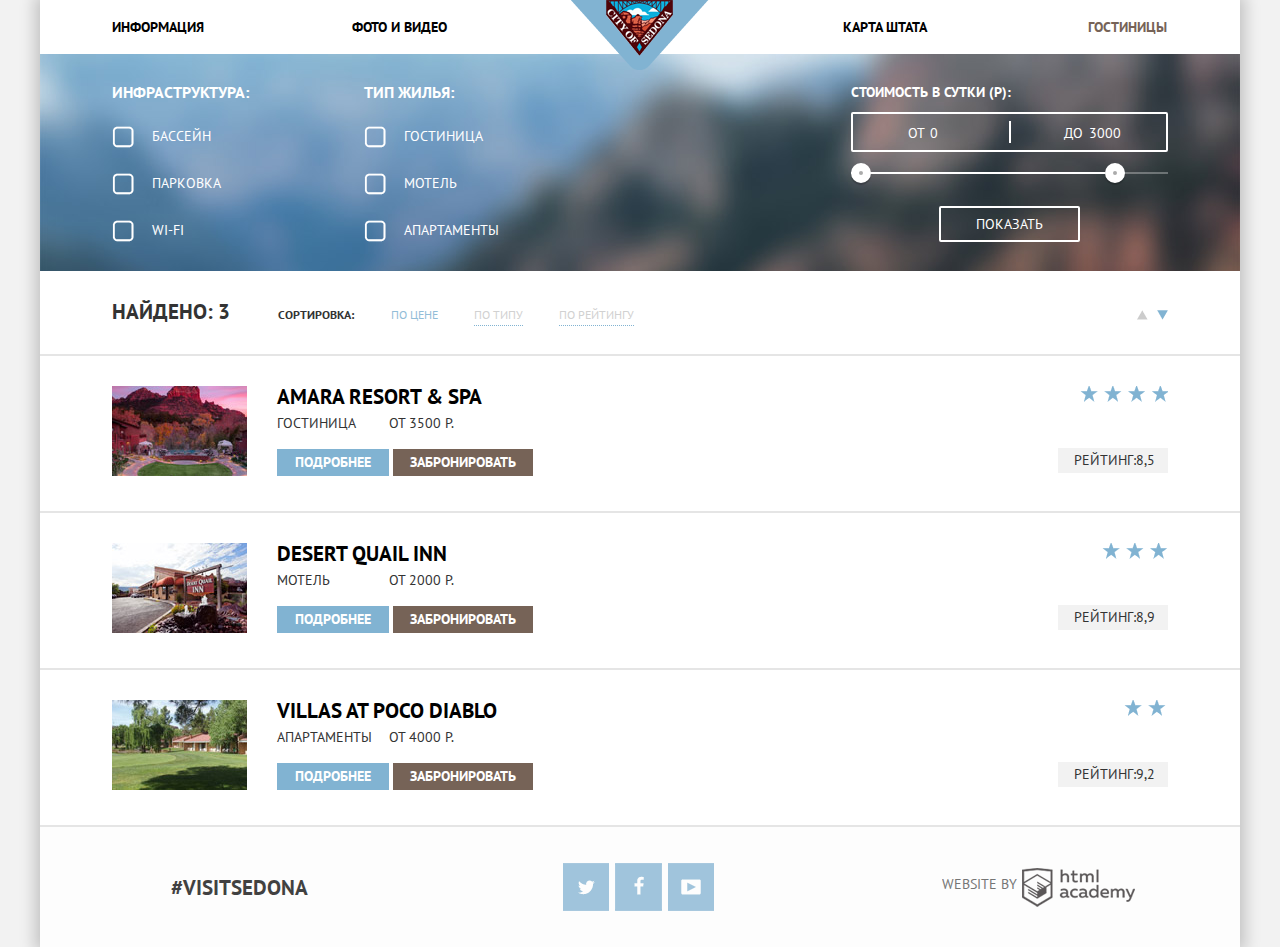
<file: hotels.html>
<!DOCTYPE html>
<html>
  <head>
    <meta http-equiv="Content-Type" content="text/html; charset=utf-8">
    <title>Sedona hotels</title>
    <link href="https://fonts.googleapis.com/css?family=PT+Sans:400,400italic,700&subset=latin,cyrillic" rel="stylesheet" type="text/css">
    <link rel="stylesheet" href="css/normalize.css">
    <link rel="stylesheet" href="css/style.min.css">
  </head>
  <body>
    <header class="header">
      <nav class="header-navigation clearfix">
        <ul>
          <li class="">
            <a href="#">Информация</a>
          </li>
          <li class="">
            <a href="#">Фото и видео</a>
          </li>
          <li class="">
            <a href="#">Карта штата</a>
          </li>
          <li class="active">
            <a href="#">Гостиницы</a>
          </li>
        </ul>
        <a class="sedona-logo" href="index.html"><img width="138" height="70" src="img/sedona-logo.png" alt="Логотип сайта"></a>
      </nav>
    </header>
    <main class="hotels-content">
      <div class="hotels-search-content ">
        <form class="clearfix">
          <div class="hotels-search-params left">
            <div class="hotels-search-list left">
              <b>Инфраструктура:</b>
              <ul>
                <li><input id="pool" type="checkbox"><label for="pool">Бассейн</label></li>
                <li><input id="parking" type="checkbox"><label for="parking">Парковка</label></li>
                <li><input id="wifi" type="checkbox"><label for="wifi">Wi-fi</label></li>
              </ul>
            </div>
            <div class="hotels-search-list left">
              <b>Тип жилья:</b>
              <ul>
                <li><input id="hotel" type="checkbox"><label for="hotel">Гостиница</label></li>
                <li><input id="motel" type="checkbox"><label for="motel">Мотель</label></li>
                <li><input id="apart" type="checkbox"><label for="apart">Апартаменты</label></li>
              </ul>
            </div>
          </div>
          <div class="price-filter right">
            <b>Стоимость в сутки (р):</b>
            <div class="price-controls">
              <label class="min-price">от <input type="text" name="min-price" value="0"></label>
              <label class="max-price">до <input type="text" name="max-price" value="3000"></label>
            </div>
            <div class="range-controls">
              <div class="scale">
              <div class="bar"></div>
              </div>
              <div class="range-toggle range-toggle-min"></div>
              <div class="range-toggle range-toggle-max"></div>
            </div>
            <button class="search-hotels-btn" type="submit">Показать</button>
          </div>
        </form>
      </div>
      <div class="hotels-search-result">
        <div class="result-sort clearfix">
          <div class="hotels-search-found left">Найдено: 3</div>
          <div class="hotels-search-count left">Сортировка:</div>
          <ul class="hotels-navigation left">
            <li class="hotels-search-sort active text "><a href="#">По цене</a></li>
            <li class="hotels-search-sort text"><a href="#">По типу</a></li>
            <li class="hotels-search-sort text"><a href="#">По рейтингу</a></li>
          </ul>
          <ul class="right">
            <li class="hotels-search-sort arrowasc"><a href="#"></a></li>
            <li class="hotels-search-sort arrowdesc active"><a href="#"></a></li>
          </ul>
        </div>
        <div class="hotels-search-place clearfix">
          <div class="search-place-left left clearfix">
            <div class="search-place-photo left"><img width="135" height="90" src="img/amara-resort.jpg" alt="Фотография отеля"></div>
            <div class="search-place-info left">
              <a href="#" class="hotel-name">Amara resort & spa</a>
              <div class="hotel-info">
                <div class="hotel-type ">гостиница</div>
                <div class="hotel-price ">от 3500 р.</div>
              </div>
              <a href="#" class="button more">Подробнее</a>
              <a href="#" class="button order">Забронировать</a>
            </div>
          </div>
          <div class="search-place-right right ">
            <div class="hotel-stars four"></div>
            <div class="hotel-rating">Рейтинг:8,5</div>
          </div>
        </div>
        <div class="hotels-search-place clearfix">
          <div class="search-place-left left clearfix">
            <div class="search-place-photo left"><img width="135" height="90" src="img/desert-quali.jpg" alt="Фотография отеля"></div>
            <div class="search-place-info left">
              <a href="#" class="hotel-name">Desert quail inn</a>
              <div class="hotel-info">
                <div class="hotel-type">мотель</div>
                <div class="hotel-price">от 2000 р.</div>
              </div>
              <a href="#" class="button more">Подробнее</a>
              <a href="#" class="button order">Забронировать</a>
            </div>
          </div>
          <div class="search-place-right right">
            <div class="hotel-stars two"></div>
            <div class="hotel-rating">Рейтинг:8,9</div>
          </div>
        </div>
        <div class="hotels-search-place clearfix">
          <div class="search-place-left clearfix left">
            <div class="search-place-photo left"><img width="135" height="90" src="img/villas-at-poco.jpg" alt="Фотография отеля"></div>
            <div class="search-place-info left">
              <a href="#"class="hotel-name">Villas at poco diablo</a>
              <div class="hotel-info">
                <div class="hotel-type">Апартаменты</div>
                <div class="hotel-price">от 4000 р.</div>
              </div>
              <a href="#" class="button more">Подробнее</a>
              <a href="#" class="button order">Забронировать</a>
            </div>
          </div>
          <div class="search-place-right right">
            <div class="hotel-stars three"></div>
            <div class="hotel-rating">Рейтинг:9,2</div>
          </div>
        </div>
      </div>
      
    </main>
    <footer class="footer hotels">
      <div class="footer-container clearfix">
        <section class="footer-hashtags left">
          <a target="_blank" href="https://twitter.com/search?q=visitsedona">#visitsedona</a>
        </section>
        <section class="footer-social left">
          <a class="social-btn social-btn-tw " target="_blank" href="#"></a>
          <a class="social-btn social-btn-fb " target="_blank" href="#"></a>
          <a class="social-btn social-btn-yt " target="_blank" href="#"></a>
        </section>
        <section class="footer-copyright left">
          <div class="copyright-content clearfix">
            <div class="left cop-text">website by</div>
            <a class="left academy-logo" target="_blank" href="https://htmlacademy.ru"></a>
          </div>
        </section>
      </div>
    </footer>
  </body>
</html>
</file>
<file: css/style.min.css>
.header-navigation li,.search-opener{vertical-align:middle;text-decoration:none}.add-adult:active,.add-adult:focus,.add-child:focus,.remove-adult:focus,.remove-child:focus,.search-hotels-btn,button:focus,input:focus,textarea:focus{outline:0}.google-map{width:100%;height:595px;background-color:#CCC;background-image:url(../img/map.jpg);background-position:center center}body{background-color:#f2f2f2;min-width:768px;max-width:1200px;font-family:"PT Sans",Arial,sans-serif;font-size:14px;line-height:21px;text-transform:uppercase;color:#333;font-weight:400;margin:auto;box-shadow:0 0 15px 5px rgba(0,1,1,.2)}.header{margin:0 auto;width:100%;background-color:#fff}.header-navigation{text-transform:capitalize;position:relative}.header-navigation ul{padding:0 6%;margin:0;list-style:none;font-size:0;box-sizing:border-box}.header-navigation a{text-transform:uppercase;text-decoration:none;color:#000}.header-navigation a:hover{color:#81b3d2}.header-navigation a:active{color:#b2b2b2}.header-navigation li.active a{color:#766357}.header-navigation li.active a:hover{color:#604e43}.header-navigation li.active a:active{color:#e1ddda}.header-navigation li{display:inline-block;box-sizing:border-box;color:#000;width:22.7272%;height:54px;line-height:54px;list-style:none;text-align:center;font-size:14px;font-weight:700}.header-navigation li:nth-child(2){margin-right:9%}.header-navigation li:nth-child(1),.header-navigation li:nth-child(2){text-align:left}.header-navigation li:nth-child(3),.header-navigation li:nth-child(4){text-align:right}.sedona-logo{width:138px;position:absolute;top:0;margin-left:auto;margin-right:auto;left:0;right:0}.intro{width:100%;height:490px;padding-top:20px;background-color:#d4e4ee;background-image:url(../img/intro-background.jpg);background-size:cover;background-position:center top;margin-bottom:60px}.main-feature.white,main{background-color:#fff}.intro:before{content:"";display:block;position:relative;top:433px;width:100%;height:57px;background-repeat:no-repeat;background-image:url(../img/intro-shape.png);background-position:center bottom;background-size:100% auto}.main-feature.white.burger:before,.main-feature.white.house:before,.main-feature.white.picture:before{margin:60px auto 25px;background-image:url(../img/sprite.png);height:76px;display:block;content:""}.main-feature{box-sizing:border-box;width:33.333333%;text-align:center;padding-left:6%;padding-right:6%}.main-feature.blue.city,.main-feature.white{padding-left:5%;padding-right:5%}.main-feature.blue,.main-feature.grey{min-height:254px}.main-feature.white{min-height:330px;color:#000}.main-feature.white.burger:before{width:74px;background-position:-164px -200px}.main-feature.white.picture:before{width:64px;background-position:-272px -200px}.main-feature.white.house:before{width:75px;background-position:-17px -310px}.main-feature.white b{display:block;font-size:21px;line-height:20px;font-weight:700;margin-bottom:25px}.main-feature.blue{box-sizing:border-box;background-color:#81b3d2;color:#fff;padding-top:50px;padding-bottom:30px;text-align:center}.main-feature.blue b,.main-feature.grey b{display:block;width:155px;margin:0 auto;font-weight:700;font-size:21px;line-height:21px}.main-feature.blue div,.main-feature.grey div{margin-top:23px;margin-bottom:25px}.main-feature.blue p{margin:0 auto;font-size:14px;line-height:21px}.main-feature.grey{color:#000;padding-top:50px;padding-bottom:30px}.main-content.grey{background-color:#eee}.main-content.city{background:url(../img/true-city-photo.jpg) top right no-repeat #81b3d2;background-size:cover}.main-content.bridge{background:url(../img/canyon-photo.jpg) top left no-repeat #81b3d2;background-size:cover}.sedona-photo{width:66.666666%;height:254px}.sedona-photo img{background-color:#ffdedd;min-height:254px;width:100%}b.main-reason-feature{display:block;text-align:center;width:445px;margin:0 auto;font-size:21px;line-height:26px;color:#000;font-weight:700}p.main-reason-feature{padding-left:6%;padding-right:6%;text-align:center;margin:30px auto 55px;font-size:14px}.main-greetings{display:block;margin:0 auto}.hotels-search-content{background-color:#4b779c;background-image:url(../img/filter-background.jpg);padding-left:6%;padding-right:6%}.main-search-content{position:relative;min-height:293px;box-sizing:border-box;padding-top:60px;text-align:center}.main-search-content b{font-weight:700;font-size:30px;display:block;margin-bottom:35px}.main-search-content p{margin:0 auto;width:420px}.search-opener{cursor:pointer;display:inline-block;margin-top:30px;width:567px;padding-top:32px;padding-bottom:32px;background-color:#766357;color:#fff;font-size:21px}.search-opener:active+.main-search-popup,.search-opener:target+.main-search-popup{display:block}.main-search-popup{display:none;font-size:14px;font-weight:700;position:absolute;margin:0 auto;left:0;right:0;width:568px;z-index:5;background-color:#fff}.in-date-calendar,.out-date-calendar{position:absolute;z-index:10;right:65px;cursor:pointer}.main-search-popup .date-input{box-sizing:border-box;width:346px;height:37px;padding:11px 160px 11px 15px;margin-right:55px;margin-bottom:31px;border:none;background-color:#f2f2f2}.main-search-popup .date-input:hover{background-color:#ebebeb}.main-search-popup .date-input:focus{background-color:#fff;border:2px solid #e5e5e5}.adult-count-label,.date-in-label,.date-out-label{line-height:37px;margin-bottom:31px;vertical-align:center;margin-left:55px}.find-hotels-button{border:none;box-sizing:border-box;text-decoration:none;color:#fff;display:inline-block;vertical-align:middle;width:458px;background-color:#81b3d2;text-align:center;padding:20px;margin:25px auto 50px;font-size:21px}.find-hotels-button:hover{background-color:#669ec0}.find-hotels-button:active{color:#88b6d1;background-color:#5496bd}.add-adult,.add-child,.adult-count,.child-count,.remove-adult,.remove-child{border:0;margin-left:0;line-height:37px;background-color:#f2f2f2;display:block;box-sizing:border-box;text-align:center}.add-adult,.adult-count,.remove-adult{width:37px;height:37px}.calendar,.calendar:hover{width:21px;height:22px;background-image:url(../img/sprite.png)}.remove-adult{background-image:url(../img/sprite.png);background-position:-363px -102px}.remove-adult:hover{background-image:url(../img/sprite.png);background-position:-363px -176px}.remove-adult:active{background-position:-363px -139px}.add-adult{background-image:url(../img/sprite.png);background-position:-358px -217px;margin-right:55px}.add-adult:hover{background-image:url(../img/sprite.png);background-position:-159px -371px}.add-adult:active{background-position:-114px -371px}.child-label{line-height:37px;margin-right:25px}.calendar{background-position:-140px -62px}.calendar:hover{background-position:-250px -62px}.calendar:active{background-position:-195px -62px}.in-date-calendar{top:64px}.out-date-calendar{top:131px}.add-child,.child-count,.remove-child{width:37px;height:37px}.remove-child{background-image:url(../img/sprite.png);background-position:-363px -102px}.remove-child:hover{background-image:url(../img/sprite.png);background-position:-363px -176px}.remove-child:active{background-position:-363px -139px}.add-child{margin-right:55px;background-image:url(../img/sprite.png);background-position:-358px -217px}.add-child:hover{background-image:url(../img/sprite.png);background-position:-159px -371px}.add-child:active{background-position:-114px -371px}@keyframes bounce{0%{transform:translateY(-200px)}70%{transform:translateY(30px)}90%{transform:translateY(-10px)}100%{transform:translateY(0)}}.main-search-popup.open{display:block;animation:bounce 1.2s}.popup-column-left{margin-top:55px;width:165px}.popup-column-right{margin-top:55px;width:400px}.result-sort{box-sizing:border-box;width:100%;padding-left:6%;padding-right:6%;border-bottom:2px solid #e5e5e5}.hotels-search-list:first-child{margin-right:115px}.hotels-search-list{margin-top:28px;color:#fff}.hotels-search-list b{font-size:16px}.hotels-search-list li{margin-bottom:19px}.hotels-search-params ul{margin-top:22px;list-style:none;padding-left:0}.hotels-search-list label{cursor:pointer;display:-webkit-inline-box;display:-webkit-inline-flex;display:-ms-inline-flexbox;display:inline-flex}.hotels-search-params input[type=checkbox]{display:none}input[type=checkbox]+label::before{content:"";display:inline-block;vertical-align:middle;background-image:url(../img/sprite.png);width:26px;height:22px;margin-right:14px;background-position:-305px -62px}input[type=checkbox]:checked+label::before{background-position:-17px -118px}.price-filter{padding-top:28px;width:30%;color:#fff}.price-controls{position:relative;height:36px;margin-top:9px;margin-bottom:20px;font-size:0;border:2px solid #fff;border-radius:2px}.price-controls::after{content:"";position:absolute;top:50%;left:50%;transform:translate(-50%,-50%);width:2px;height:22px;background:#fff}.price-controls label{display:inline-block;cursor:pointer;font-size:14px;line-height:38px;vertical-align:top}.price-controls .max-price,.price-controls .min-price{box-sizing:border-box;width:50%;padding-left:17.5%}.price-controls input{width:50%;margin:0;background:0 0;border:none;outline:0}.range-controls{position:relative;margin-bottom:32px}.range-controls .scale{height:2px;background:rgba(255,255,255,.3)}.range-toggle{position:absolute;top:-9px;width:4px;height:4px;background:#ababab;border:8px solid #fff;border-radius:50%;box-shadow:0 2px 1px 0 rgba(0,1,1,.2);cursor:pointer}.range-toggle:hover{background:#1c4f80}.range-toggle-min{left:0}.range-toggle-max{left:80%}.range-controls .bar{width:80%;height:2px;background:#fff}.search-hotels-btn{display:block;margin:0 auto 29px;padding:6px 35px;font-size:14px;line-height:20px;color:#fff;text-transform:uppercase;background:0 0;border:2px solid #fff;border-radius:2px;cursor:pointer}.academy-logo,.hotel-stars,.social-btn{background-image:url(../img/sprite.png)}.search-hotels-btn:hover{background-color:#fff;color:#000}.hotels-search-found{margin-top:30px;margin-bottom:32px;width:166px;font-size:21px;font-weight:700}.hotels-search-sort{font-size:0;display:inline-block;vertical-align:middle}.hotels-search-sort a{font-size:12px;color:#d1d1d1;text-decoration:none}.hotels-search-sort.text{font-size:14px;border-bottom:1px dotted #81b3d2}.hotels-search-sort.text.active,.hotels-search-sort.text:active{border:none}.hotels-search-sort.arrowasc,.hotels-search-sort.arrowdesc{background-image:url(../img/sprite.png);width:11px;height:10px;background-position:-140px -17px}.hotels-search-sort.arrowdesc:hover{background-position:-230px -17px}.hotels-search-sort.arrowdesc:active{background-position:-185px -17px}.hotels-search-sort.arrowasc{background-position:-162px -17px;margin-right:5px}.hotels-search-sort.arrowasc:hover{background-position:-320px -17px}.hotels-search-sort.arrowasc:active{background-position:-275px -17px}.arrowdesc.active,.arrowdesc.active:hover{background-position:-185px -17px}.hotels-search-count{font-weight:700;font-size:12px;padding-top:33px;width:113px}.hotels-search-place{box-sizing:border-box;width:100%;border-bottom:2px solid #e5e5e5;padding:30px 6%}.result-sort ul{list-style:none;padding-top:18px;padding-left:0}.hotels-navigation{width:265px}.hotels-search-sort.text{margin-right:32px}.hotels-search-sort.text:nth-child(3){margin-right:calc(94% - 620px)}.hotels-search-sort a:hover,.hotels-search-sort.active a{color:#92bdd8}.hotels-search-sort a:active{color:#000}.search-place-right{width:110px}.search-place-info{margin-left:30px}.search-place-info a{text-decoration:none;max-width:400px;cursor:pointer;font-size:21px;font-weight:700;width:100%;margin-bottom:5px}.search-place-photo{background-color:#d4e4ee;width:135px;height:90px}.hotel-name{display:block;color:#000}.hotel-price,.hotel-type,.search-place-info .button{display:inline-block;vertical-align:middle}.hotel-name:hover{color:#81b3d2}.hotel-name:active{color:#b2b2b2}.hotel-type{width:108px}.hotel-price{width:112px}.hotel-rating{height:25px;background-color:#f2f2f2;padding-left:16px;line-height:25px}.hotel-stars{width:110px;height:17px;background-repeat:no-repeat;margin-bottom:45px}.hotel-info,.search-place-info .wraper{margin-bottom:15px}.hotel-stars.three{background-position:49px -18px}.hotel-stars.two{background-position:27px -18px}.hotel-stars.four{background-position:5px -18px}.search-place-info .button{box-sizing:border-box;text-decoration:none;font-size:14px;color:#fff;height:27px;line-height:27px}.button.more,.button.order{text-align:center}.search-place-info .button.more{width:112px;background-color:#81b3d2}.search-place-info .button.more:hover{background-color:#669ec0}.search-place-info .button.more:active{background-color:#5496bd;color:#88b6d1}.search-place-info .button.order{box-sizing:border-box;width:140px;background-color:#766357}.search-place-info .button.order:hover{background-color:#604e43}.search-place-info .button.order:active{color:#857871;background-color:#503e33}.left{float:left}.right{float:right}.clearfix::after{content:" ";display:table;clear:both}.main-container{margin:0 auto}.testtest{display:block}.hide{display:none}.footer-hashtags a,.social-btn{display:inline-block;vertical-align:middle}.footer *{opacity:.9;background-color:#fff}.footer.index{margin-top:-120px}.footer-hashtags a{text-decoration:none;font-size:21px;font-weight:700;color:#000;margin-top:13.5px}.footer-copyright,.footer-hashtags,.footer-social{width:33.33333%;text-align:center;padding-top:36px;padding-bottom:36px}.social-buttons{width:165px;padding-top:36px;padding-bottom:36px;margin:0 auto}.social-btn{margin-right:2px}.social-btn-tw{width:46px;height:48px;background-position:-421px -17px}.social-btn-tw:hover{background-position:-421px -181px}.social-btn-tw:active{background-position:-421px -99px}.social-btn-fb{width:47px;height:48px;background-position:-133px -118px}.social-btn-fb:hover{background-position:-294px -118px}.social-btn-fb:active{background-position:-420px -427px}.social-btn-yt{width:46px;height:48px;background-position:-420px -263px}.social-btn-yt:hover{background-position:-17px -427px}.social-btn-yt:active{background-position:-420px -345px}.copyright-content{width:195px;margin:0 auto}.footer-copyright{padding-top:41px}.academy-logo{opacity:1;display:block;width:113px;height:39px;background-position:-17px -200px}.academy-logo:hover{background-position:-273px -310px}.academy-logo:active{background-position:-126px -310px}.footer-copyright .cop-text{line-height:32px;margin-right:5px}
</file>
